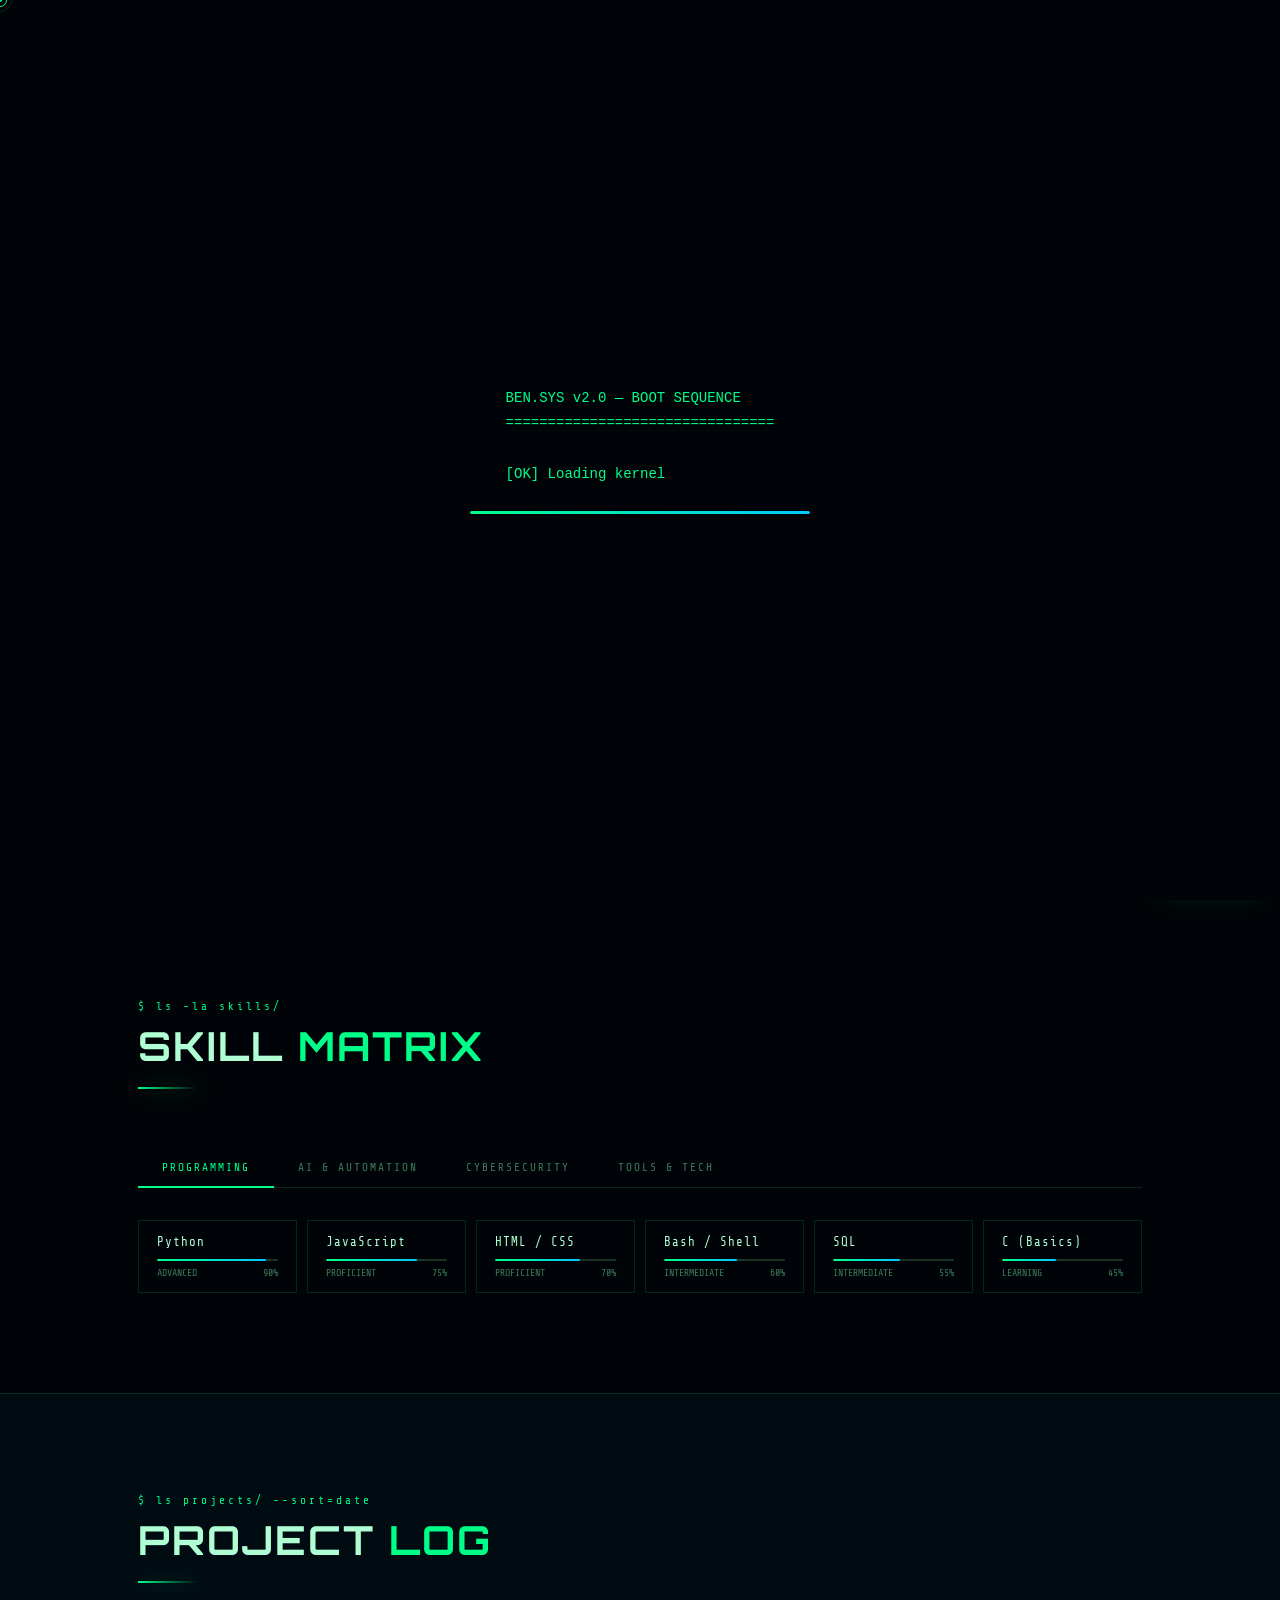
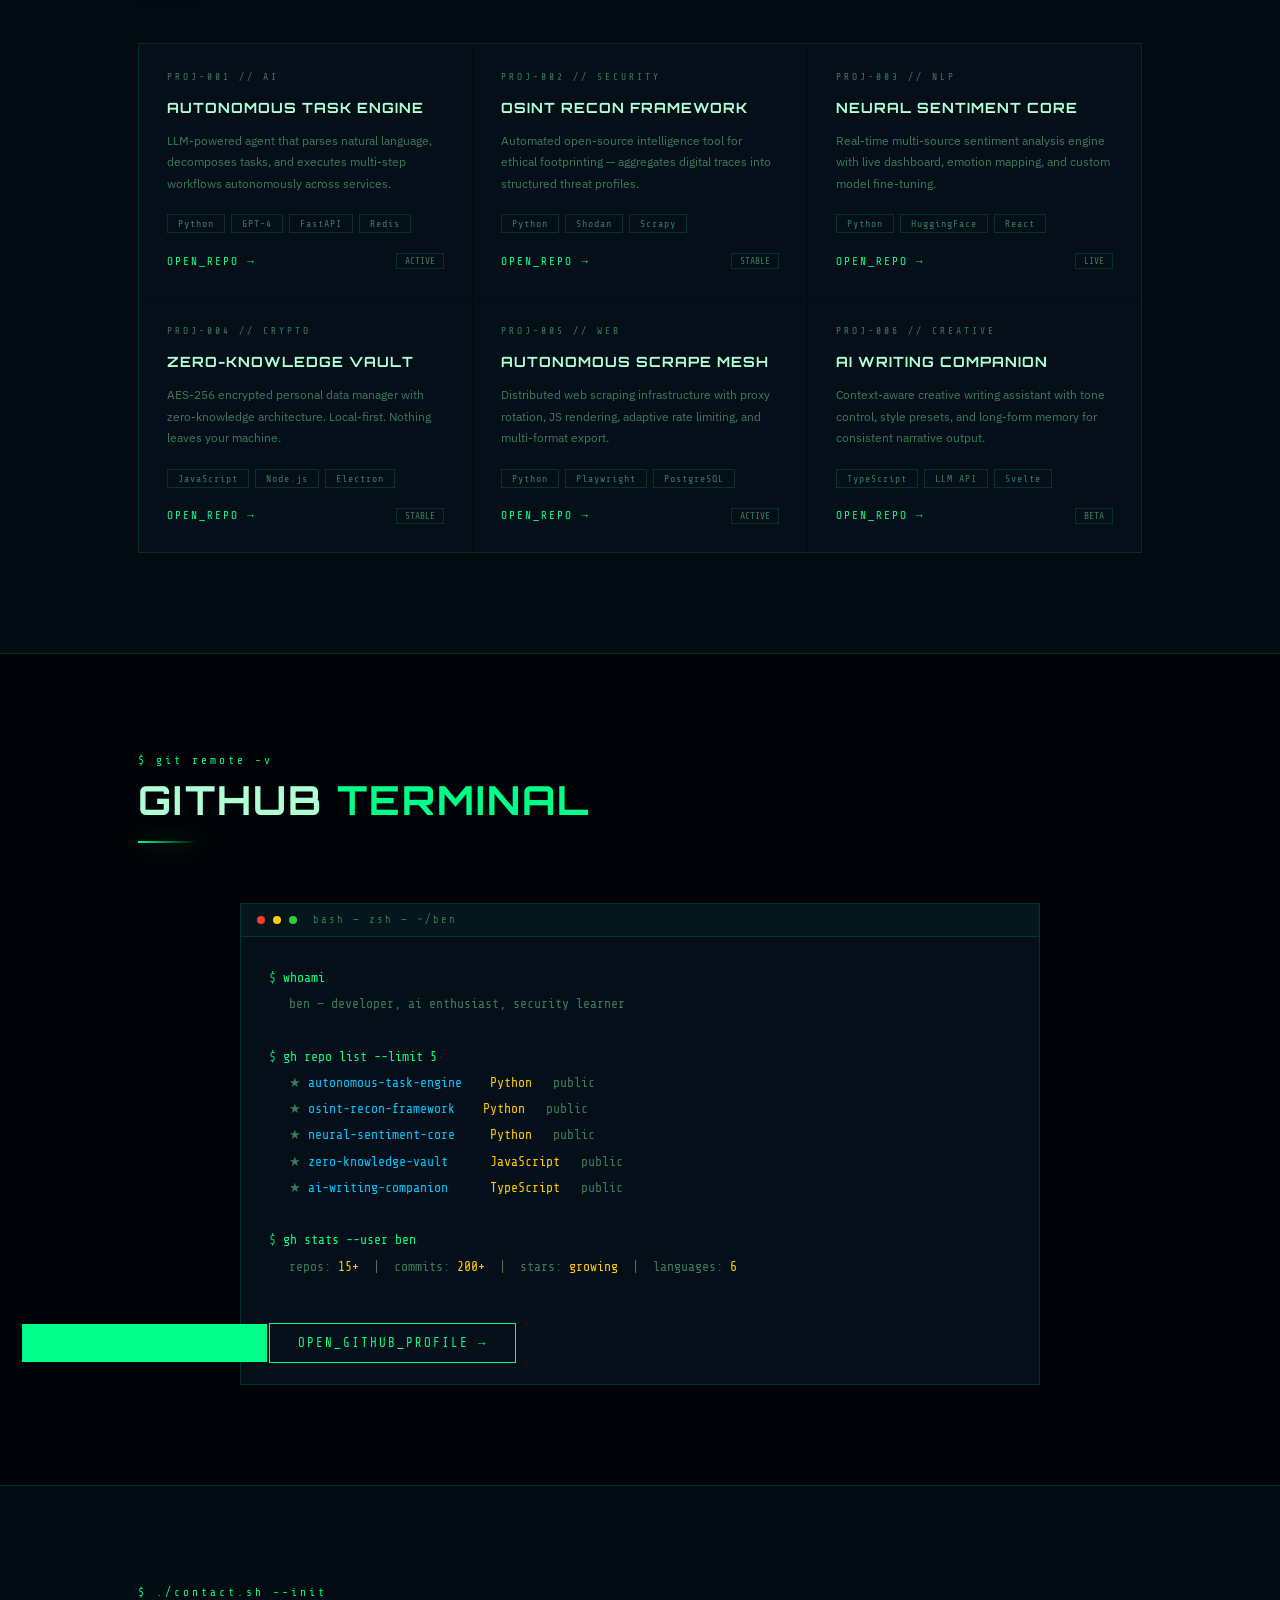
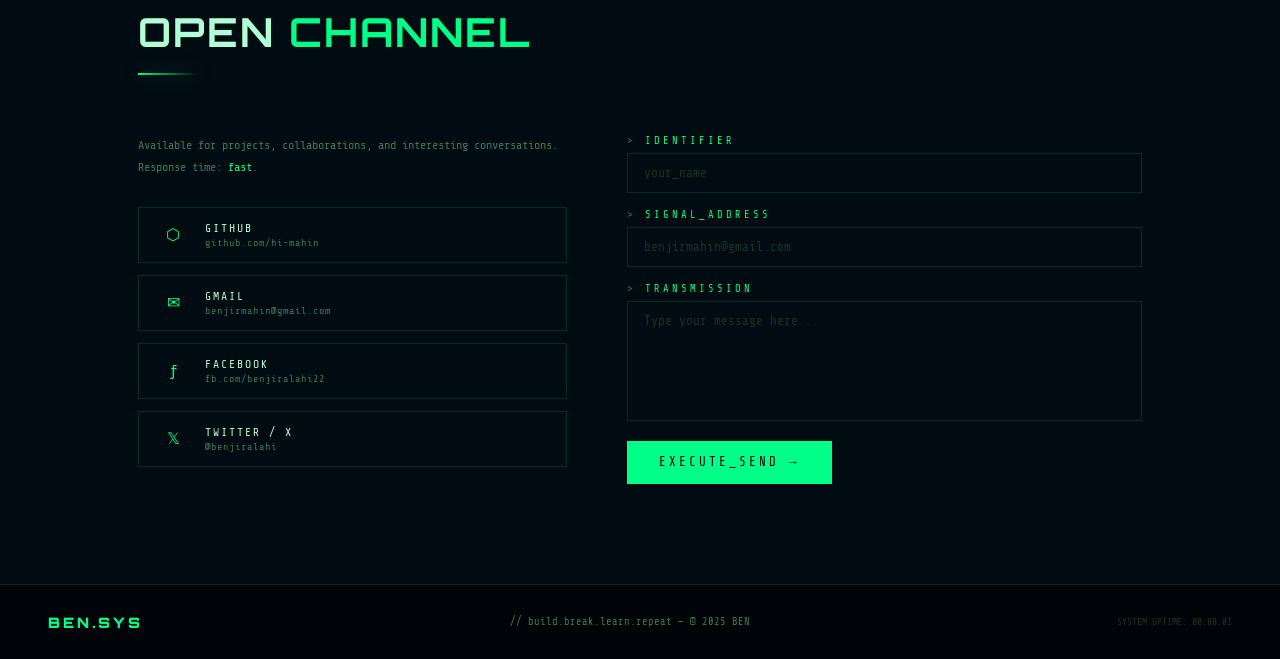
<file: index.html>
<!DOCTYPE html>
<html lang="en">
<head>
  <meta charset="UTF-8">
  <meta name="viewport" content="width=device-width, initial-scale=1.0">
  <meta name="description" content="BEN — AI Developer, Cybersecurity Enthusiast, Creative Technologist. Building intelligent systems from the ground up.">
  <meta name="keywords" content="BEN, developer, AI, cybersecurity, Python, portfolio, ethical hacking, automation">
  <title>BEN.SYS — Developer Interface v2.0</title>
  <link rel="preconnect" href="https://fonts.googleapis.com">
  <link href="https://fonts.googleapis.com/css2?family=Share+Tech+Mono&family=Orbitron:wght@400;700;900&family=IBM+Plex+Sans:wght@300;400;500&display=swap" rel="stylesheet">
  <link rel="stylesheet" href="style.css">
</head>
<body>

<!-- CURSOR -->
<div id="cur"></div>
<div id="cur-dot"></div>

<!-- MATRIX CANVAS -->
<canvas id="matrix"></canvas>

<!-- BOOT SCREEN -->
<div id="boot">
  <pre id="boot-text"></pre>
  <div class="boot-bar"><div class="boot-bar-fill"></div></div>
</div>

<!-- AUDIO ELEMENT (BACKGROUND MUSIC) -->
<audio id="bg-music" src="theme.mp3" crossorigin="anonymous" autoplay loop></audio>

<!-- MUSIC CONTROL -->
<div id="music-icon" style="position:fixed;top:20px;right:20px;font-size:1.5rem;cursor:pointer;z-index:2700;user-select:none;filter:drop-shadow(0 0 8px rgba(0,255,136,0.5));">🔊</div>

<!-- FLOATING EQUALIZER -->
<div id="equalizer" class="equalizer">
  <div class="bar"></div>
  <div class="bar"></div>
  <div class="bar"></div>
  <div class="bar"></div>
  <div class="bar"></div>
</div>

<!-- PROFILE EQUALIZER -->
<div id="profileEqualizer" class="profile-equalizer">
  <div class="bar"></div>
  <div class="bar"></div>
  <div class="bar"></div>
  <div class="bar"></div>
</div>

<!-- MUSIC ALERT POPUP -->
<div id="audioHelp" class="audio-help">
  <button id="audioHelpClose" class="help-close" aria-label="Close music notification">×</button>
  <p>Music is on</p>
  <button id="audioHelpToggle" class="help-toggle">Mute</button>
</div>

<!-- NAV -->
<nav id="nav">
  <div class="nav-id">BEN<span>.</span>SYS</div>
  <ul class="nav-links">
    <li><a href="#hero" data-i="00">HOME</a></li>
    <li><a href="about.html" data-i="01">ABOUT</a></li>
    <li><a href="#skills" data-i="02">SKILLS</a></li>
    <li><a href="#projects" data-i="03">PROJECTS</a></li>
    <li><a href="#contact" data-i="04">CONTACT</a></li>
  </ul>
  <div class="nav-status">
    <div class="status-dot"></div>
    <span>ONLINE</span>
  </div>
  <div class="nav-mobile" onclick="openMobileMenu()">
    <span></span><span></span><span></span>
  </div>
</nav>

<!-- Mobile Overlay -->
<div id="mobileOverlay" style="display:none;position:fixed;inset:0;background:rgba(0,4,8,0.97);z-index:2000;flex-direction:column;align-items:center;justify-content:center;gap:28px;">
  <div onclick="closeMobileMenu()" style="position:absolute;top:20px;right:24px;font-size:1.2rem;color:var(--g);cursor:none;">✕</div>
  <a href="#hero" onclick="closeMobileMenu()" style="font-family:'Orbitron',monospace;font-size:1.5rem;color:var(--text);text-decoration:none;">HOME</a>
  <a href="about.html" onclick="closeMobileMenu()" style="font-family:'Orbitron',monospace;font-size:1.5rem;color:var(--text);text-decoration:none;">ABOUT</a>
  <a href="#skills" onclick="closeMobileMenu()" style="font-family:'Orbitron',monospace;font-size:1.5rem;color:var(--text);text-decoration:none;">SKILLS</a>
  <a href="#projects" onclick="closeMobileMenu()" style="font-family:'Orbitron',monospace;font-size:1.5rem;color:var(--text);text-decoration:none;">PROJECTS</a>
  <a href="#contact" onclick="closeMobileMenu()" style="font-family:'Orbitron',monospace;font-size:1.5rem;color:var(--text);text-decoration:none;">CONTACT</a>
</div>

<!-- HERO -->
<section id="hero">
  <div class="hero-grid-bg"></div>
  <div class="hero-inner">
    <div class="hero-left">
      <div class="hero-prompt">IDENTITY LOADED</div>
      <h1 class="hero-name">BEN</h1>
      <div class="hero-role">Developer · Hacker · Creator</div>
      <p class="hero-tagline">Building AI • Exploring Security • Creating Digital Systems</p>
      <div class="hero-typed"><span id="typed-el"></span><span class="cursor-blink"></span></div>
      <div class="hero-btns">
        <a href="#projects" class="btn-terminal"><span>VIEW_PROJECTS</span></a>
        <a href="#contact" class="btn-ghost">CONTACT_ME</a>
        <a href="#" class="btn-ghost" download style="border-color:rgba(255,204,0,0.3);color:var(--y);">RESUME↓</a>
      </div>
    </div>
    <div class="hero-right">
      <div class="profile-frame">
        <div class="profile-ring"></div>
        <div class="profile-inner">
          <div class="profile-monogram">M</div>
          <div class="profile-scan"></div>
        </div>
        <div class="profile-coords pc-top">LAT:23.8103 LON:90.4125</div>
        <div class="profile-coords pc-right">IDENTITY VERIFIED</div>
        <div class="hero-corner hc-tl" style="position:absolute;top:8px;left:8px;"></div>
        <div class="hero-corner hc-tr" style="position:absolute;top:8px;right:8px;"></div>
        <div class="hero-corner hc-bl" style="position:absolute;bottom:8px;left:8px;"></div>
        <div class="hero-corner hc-br" style="position:absolute;bottom:8px;right:8px;"></div>
      </div>
    </div>
  </div>
  <div class="hero-scroll">
    <span>SCROLL</span>
    <div class="scroll-arrows">
      <i></i><i></i><i></i>
    </div>
  </div>
</section>

<!-- SKILLS -->
<section id="skills">
  <div class="s-container">
    <div class="s-header sr">
      <div class="s-cmd">ls -la skills/</div>
      <h2 class="s-title">SKILL <em>MATRIX</em></h2>
      <div class="s-line"></div>
    </div>
    <div class="skills-tabs sr">
      <button class="s-tab active" onclick="switchTab(this,'tab-prog')">PROGRAMMING</button>
      <button class="s-tab" onclick="switchTab(this,'tab-ai')">AI & AUTOMATION</button>
      <button class="s-tab" onclick="switchTab(this,'tab-sec')">CYBERSECURITY</button>
      <button class="s-tab" onclick="switchTab(this,'tab-tools')">TOOLS & TECH</button>
    </div>
    <div id="tab-prog" class="skills-panel active">
      <div class="skill-item" data-level="90"><div class="sk-name">Python</div><div class="sk-bar"><div class="sk-fill" data-w="90"></div></div><div class="sk-level"><span>ADVANCED</span><span>90%</span></div></div>
      <div class="skill-item" data-level="75"><div class="sk-name">JavaScript</div><div class="sk-bar"><div class="sk-fill" data-w="75"></div></div><div class="sk-level"><span>PROFICIENT</span><span>75%</span></div></div>
      <div class="skill-item" data-level="70"><div class="sk-name">HTML / CSS</div><div class="sk-bar"><div class="sk-fill" data-w="70"></div></div><div class="sk-level"><span>PROFICIENT</span><span>70%</span></div></div>
      <div class="skill-item" data-level="60"><div class="sk-name">Bash / Shell</div><div class="sk-bar"><div class="sk-fill" data-w="60"></div></div><div class="sk-level"><span>INTERMEDIATE</span><span>60%</span></div></div>
      <div class="skill-item" data-level="55"><div class="sk-name">SQL</div><div class="sk-bar"><div class="sk-fill" data-w="55"></div></div><div class="sk-level"><span>INTERMEDIATE</span><span>55%</span></div></div>
      <div class="skill-item" data-level="45"><div class="sk-name">C (Basics)</div><div class="sk-bar"><div class="sk-fill" data-w="45"></div></div><div class="sk-level"><span>LEARNING</span><span>45%</span></div></div>
    </div>
    <div id="tab-ai" class="skills-panel">
      <div class="skill-item"><div class="sk-name">Machine Learning</div><div class="sk-bar"><div class="sk-fill" data-w="78"></div></div><div class="sk-level"><span>ADVANCED</span><span>78%</span></div></div>
      <div class="skill-item"><div class="sk-name">LLM Integration</div><div class="sk-bar"><div class="sk-fill" data-w="80"></div></div><div class="sk-level"><span>ADVANCED</span><span>80%</span></div></div>
      <div class="skill-item"><div class="sk-name">NLP / Text AI</div><div class="sk-bar"><div class="sk-fill" data-w="72"></div></div><div class="sk-level"><span>PROFICIENT</span><span>72%</span></div></div>
      <div class="skill-item"><div class="sk-name">Prompt Engineering</div><div class="sk-bar"><div class="sk-fill" data-w="88"></div></div><div class="sk-level"><span>EXPERT</span><span>88%</span></div></div>
      <div class="skill-item"><div class="sk-name">Automation Scripts</div><div class="sk-bar"><div class="sk-fill" data-w="85"></div></div><div class="sk-level"><span>ADVANCED</span><span>85%</span></div></div>
      <div class="skill-item"><div class="sk-name">Web Scraping</div><div class="sk-bar"><div class="sk-fill" data-w="82"></div></div><div class="sk-level"><span>ADVANCED</span><span>82%</span></div></div>
    </div>
    <div id="tab-sec" class="skills-panel">
      <div class="skill-item"><div class="sk-name">Ethical Hacking</div><div class="sk-bar"><div class="sk-fill" data-w="65"></div></div><div class="sk-level"><span>INTERMEDIATE</span><span>65%</span></div></div>
      <div class="skill-item"><div class="sk-name">OSINT</div><div class="sk-bar"><div class="sk-fill" data-w="70"></div></div><div class="sk-level"><span>PROFICIENT</span><span>70%</span></div></div>
      <div class="skill-item"><div class="sk-name">Kali Linux</div><div class="sk-bar"><div class="sk-fill" data-w="68"></div></div><div class="sk-level"><span>PROFICIENT</span><span>68%</span></div></div>
      <div class="skill-item"><div class="sk-name">Network Security</div><div class="sk-bar"><div class="sk-fill" data-w="60"></div></div><div class="sk-level"><span>INTERMEDIATE</span><span>60%</span></div></div>
      <div class="skill-item"><div class="sk-name">Burp Suite</div><div class="sk-bar"><div class="sk-fill" data-w="55"></div></div><div class="sk-level"><span>INTERMEDIATE</span><span>55%</span></div></div>
      <div class="skill-item"><div class="sk-name">CTF Challenges</div><div class="sk-bar"><div class="sk-fill" data-w="62"></div></div><div class="sk-level"><span>INTERMEDIATE</span><span>62%</span></div></div>
    </div>
    <div id="tab-tools" class="skills-panel">
      <div class="skill-item"><div class="sk-name">Git / GitHub</div><div class="sk-bar"><div class="sk-fill" data-w="88"></div></div><div class="sk-level"><span>ADVANCED</span><span>88%</span></div></div>
      <div class="skill-item"><div class="sk-name">Linux / CLI</div><div class="sk-bar"><div class="sk-fill" data-w="80"></div></div><div class="sk-level"><span>ADVANCED</span><span>80%</span></div></div>
      <div class="skill-item"><div class="sk-name">Docker</div><div class="sk-bar"><div class="sk-fill" data-w="58"></div></div><div class="sk-level"><span>INTERMEDIATE</span><span>58%</span></div></div>
      <div class="skill-item"><div class="sk-name">VS Code</div><div class="sk-bar"><div class="sk-fill" data-w="95"></div></div><div class="sk-level"><span>EXPERT</span><span>95%</span></div></div>
      <div class="skill-item"><div class="sk-name">REST APIs</div><div class="sk-bar"><div class="sk-fill" data-w="78"></div></div><div class="sk-level"><span>ADVANCED</span><span>78%</span></div></div>
      <div class="skill-item"><div class="sk-name">Figma</div><div class="sk-bar"><div class="sk-fill" data-w="50"></div></div><div class="sk-level"><span>INTERMEDIATE</span><span>50%</span></div></div>
    </div>
  </div>
</section>

<!-- PROJECTS -->
<section id="projects">
  <div class="s-container">
    <div class="s-header sr">
      <div class="s-cmd">ls projects/ --sort=date</div>
      <h2 class="s-title">PROJECT <em>LOG</em></h2>
      <div class="s-line"></div>
    </div>
    <div class="projects-grid">
      <div class="proj-card sr sr-1">
        <div class="proj-id">PROJ-001 // AI</div>
        <div class="proj-title">AUTONOMOUS TASK ENGINE</div>
        <p class="proj-desc">LLM-powered agent that parses natural language, decomposes tasks, and executes multi-step workflows autonomously across services.</p>
        <div class="proj-stack"><span class="proj-tag">Python</span><span class="proj-tag">GPT-4</span><span class="proj-tag">FastAPI</span><span class="proj-tag">Redis</span></div>
        <div class="proj-footer"><a href="https://github.com/hi-mahin" class="proj-link" target="_blank" rel="noopener">OPEN_REPO →</a><span class="proj-status">ACTIVE</span></div>
      </div>
      <div class="proj-card sr sr-2">
        <div class="proj-id">PROJ-002 // SECURITY</div>
        <div class="proj-title">OSINT RECON FRAMEWORK</div>
        <p class="proj-desc">Automated open-source intelligence tool for ethical footprinting — aggregates digital traces into structured threat profiles.</p>
        <div class="proj-stack"><span class="proj-tag">Python</span><span class="proj-tag">Shodan</span><span class="proj-tag">Scrapy</span></div>
        <div class="proj-footer"><a href="https://github.com/hi-mahin" class="proj-link" target="_blank" rel="noopener">OPEN_REPO →</a><span class="proj-status">STABLE</span></div>
      </div>
      <div class="proj-card sr sr-3">
        <div class="proj-id">PROJ-003 // NLP</div>
        <div class="proj-title">NEURAL SENTIMENT CORE</div>
        <p class="proj-desc">Real-time multi-source sentiment analysis engine with live dashboard, emotion mapping, and custom model fine-tuning.</p>
        <div class="proj-stack"><span class="proj-tag">Python</span><span class="proj-tag">HuggingFace</span><span class="proj-tag">React</span></div>
        <div class="proj-footer"><a href="https://github.com/hi-mahin" class="proj-link" target="_blank" rel="noopener">OPEN_REPO →</a><span class="proj-status">LIVE</span></div>
      </div>
      <div class="proj-card sr sr-1">
        <div class="proj-id">PROJ-004 // CRYPTO</div>
        <div class="proj-title">ZERO-KNOWLEDGE VAULT</div>
        <p class="proj-desc">AES-256 encrypted personal data manager with zero-knowledge architecture. Local-first. Nothing leaves your machine.</p>
        <div class="proj-stack"><span class="proj-tag">JavaScript</span><span class="proj-tag">Node.js</span><span class="proj-tag">Electron</span></div>
        <div class="proj-footer"><a href="https://github.com/hi-mahin" class="proj-link" target="_blank" rel="noopener">OPEN_REPO →</a><span class="proj-status">STABLE</span></div>
      </div>
      <div class="proj-card sr sr-2">
        <div class="proj-id">PROJ-005 // WEB</div>
        <div class="proj-title">AUTONOMOUS SCRAPE MESH</div>
        <p class="proj-desc">Distributed web scraping infrastructure with proxy rotation, JS rendering, adaptive rate limiting, and multi-format export.</p>
        <div class="proj-stack"><span class="proj-tag">Python</span><span class="proj-tag">Playwright</span><span class="proj-tag">PostgreSQL</span></div>
        <div class="proj-footer"><a href="https://github.com/hi-mahin" class="proj-link" target="_blank" rel="noopener">OPEN_REPO →</a><span class="proj-status">ACTIVE</span></div>
      </div>
      <div class="proj-card sr sr-3">
        <div class="proj-id">PROJ-006 // CREATIVE</div>
        <div class="proj-title">AI WRITING COMPANION</div>
        <p class="proj-desc">Context-aware creative writing assistant with tone control, style presets, and long-form memory for consistent narrative output.</p>
        <div class="proj-stack"><span class="proj-tag">TypeScript</span><span class="proj-tag">LLM API</span><span class="proj-tag">Svelte</span></div>
        <div class="proj-footer"><a href="https://github.com/hi-mahin" class="proj-link" target="_blank" rel="noopener">OPEN_REPO →</a><span class="proj-status">BETA</span></div>
      </div>
    </div>
  </div>
</section>

<!-- GITHUB -->
<section id="github">
  <div class="s-container">
    <div class="s-header sr">
      <div class="s-cmd">git remote -v</div>
      <h2 class="s-title">GITHUB <em>TERMINAL</em></h2>
      <div class="s-line"></div>
    </div>
    <div class="gh-terminal t-panel sr">
      <div class="t-panel-bar">
        <div class="t-dot td1"></div><div class="t-dot td2"></div><div class="t-dot td3"></div>
        <span class="t-title-bar">bash — zsh — ~/ben</span>
      </div>
      <div class="gh-body">
        <div class="gh-cmd">whoami</div>
        <div class="gh-output">ben — developer, ai enthusiast, security learner</div>
        <br>
        <div class="gh-cmd">gh repo list --limit 5</div>
        <div class="gh-output">
          ★ <a href="https://github.com/hi-mahin" target="_blank" rel="noopener">autonomous-task-engine</a> &nbsp;&nbsp; <span class="gh-highlight">Python</span> &nbsp; public<br>
          ★ <a href="https://github.com/hi-mahin" target="_blank" rel="noopener">osint-recon-framework</a> &nbsp;&nbsp; <span class="gh-highlight">Python</span> &nbsp; public<br>
          ★ <a href="https://github.com/hi-mahin" target="_blank" rel="noopener">neural-sentiment-core</a> &nbsp;&nbsp;&nbsp; <span class="gh-highlight">Python</span> &nbsp; public<br>
          ★ <a href="https://github.com/hi-mahin" target="_blank" rel="noopener">zero-knowledge-vault</a> &nbsp;&nbsp;&nbsp;&nbsp; <span class="gh-highlight">JavaScript</span> &nbsp; public<br>
          ★ <a href="https://github.com/hi-mahin" target="_blank" rel="noopener">ai-writing-companion</a> &nbsp;&nbsp;&nbsp;&nbsp; <span class="gh-highlight">TypeScript</span> &nbsp; public<br>
        </div>
        <br>
        <div class="gh-cmd">gh stats --user ben</div>
        <div class="gh-output">
          repos: <span class="gh-highlight">15+</span> &nbsp;|&nbsp; commits: <span class="gh-highlight">200+</span> &nbsp;|&nbsp; stars: <span class="gh-highlight">growing</span> &nbsp;|&nbsp; languages: <span class="gh-highlight">6</span>
        </div>
        <br>
        <div class="gh-cta">
          <a href="https://github.com/hi-mahin" target="_blank" rel="noopener" class="btn-terminal"><span>OPEN_GITHUB_PROFILE →</span></a>
        </div>
      </div>
    </div>
  </div>
</section>

<!-- CONTACT -->
<section id="contact">
  <div class="s-container">
    <div class="s-header sr">
      <div class="s-cmd">./contact.sh --init</div>
      <h2 class="s-title">OPEN <em>CHANNEL</em></h2>
      <div class="s-line"></div>
    </div>
    <div class="contact-grid">
      <div class="sr sr-1">
        <div style="font-size:0.75rem;color:var(--muted);line-height:1.8;margin-bottom:8px;">Available for projects, collaborations, and interesting conversations. Response time: <span style="color:var(--g);">fast</span>.</div>
        <div class="social-list">
          <a href="https://github.com/hi-mahin" class="social-item" target="_blank" rel="noopener">
            <div class="social-icon">⬡</div>
            <div><div class="social-label">GITHUB</div><div class="social-handle">github.com/hi-mahin</div></div>
          </a>
          <a href="mailto:benjirmahin@gmail.com" class="social-item">
            <div class="social-icon">✉</div>
            <div><div class="social-label">GMAIL</div><div class="social-handle">benjirmahin@gmail.com</div></div>
          </a>
          <a href="https://facebook.com" class="social-item" target="_blank" rel="noopener">
            <div class="social-icon">ƒ</div>
            <div><div class="social-label">FACEBOOK</div><div class="social-handle">fb.com/benjiralahi22</div></div>
          </a>
          <a href="https://twitter.com/benjiralahi" class="social-item" target="_blank" rel="noopener">
            <div class="social-icon">𝕏</div>
            <div><div class="social-label">TWITTER / X</div><div class="social-handle">@benjiralahi</div></div>
          </a>
        </div>
      </div>
      <form class="contact-form sr sr-2" action="https://formsubmit.co/benjirmahin@gmail.com" method="POST">
        <div class="form-field">
          <label>IDENTIFIER</label>
          <input type="text" name="name" placeholder="your_name" required>
        </div>
        <div class="form-field">
          <label>SIGNAL_ADDRESS</label>
          <input type="email" name="email" placeholder="benjirmahin@gmail.com" required>
        </div>
        <div class="form-field">
          <label>TRANSMISSION</label>
          <textarea name="message" placeholder="Type your message here..." required></textarea>
        </div>
        <button type="submit" class="btn-execute"><span>EXECUTE_SEND →</span></button>
      </form>
    </div>
  </div>
</section>

<!-- FOOTER -->
<footer>
  <div class="foot-logo">BEN.SYS</div>
  <div class="foot-copy">// build.break.learn.repeat — © 2025 BEN </div>
  <div class="foot-sys">SYSTEM UPTIME: <span id="uptime">00:00:00</span></div>
</footer>

<!-- AI CHAT -->
<button id="chat-btn" onclick="toggleChat()" title="AI Assistant">🤖</button>
<div id="chat-window">
  <div class="chat-head">
    <div class="chat-head-title">⚡ BEN AI ASSISTANT</div>
    <button class="chat-close" onclick="toggleChat()">[ CLOSE ]</button>
  </div>
  <div class="chat-msgs" id="chat-msgs">
    <div class="msg bot">Hello! Select a question to learn more about Ben.</div>
  </div>
</div>

<script src="main.js"></script>
</body>
</html>
</file>
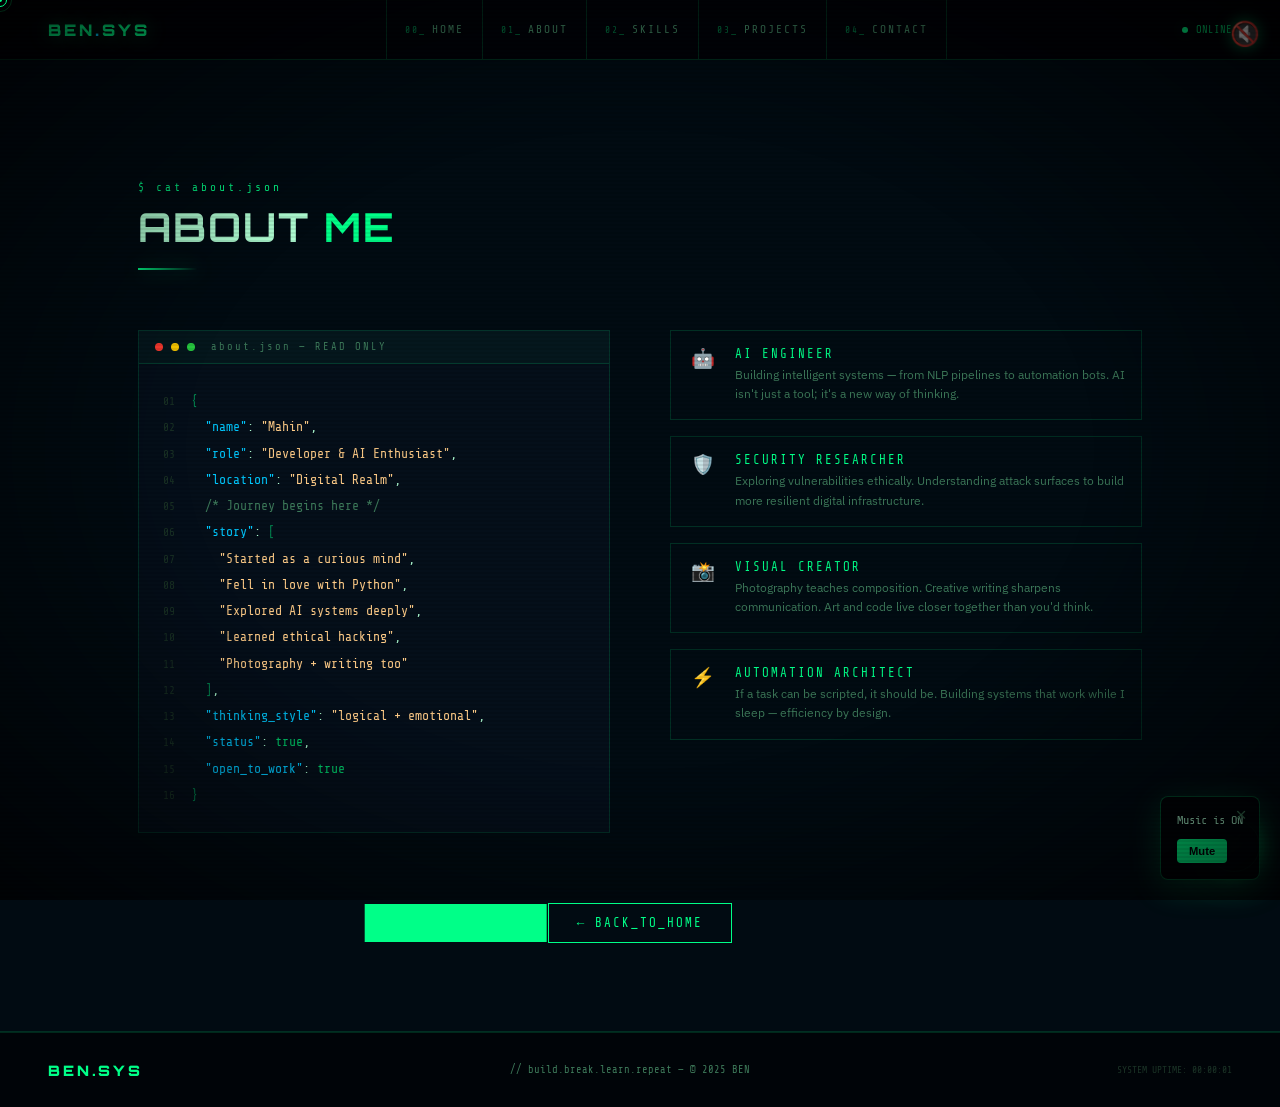
<file: about.html>
<!DOCTYPE html>
<html lang="en">
<head>
  <meta charset="UTF-8">
  <meta name="viewport" content="width=device-width, initial-scale=1.0">
  <title>About — BEN.SYS</title>
  <link rel="preconnect" href="https://fonts.googleapis.com">
  <link href="https://fonts.googleapis.com/css2?family=Share+Tech+Mono&family=Orbitron:wght@400;700;900&family=IBM+Plex+Sans:wght@300;400;500&display=swap" rel="stylesheet">
  <link rel="stylesheet" href="style.css">
</head>
<body>

<!-- CURSOR -->
<div id="cur"></div>
<div id="cur-dot"></div>

<!-- MATRIX CANVAS -->
<canvas id="matrix"></canvas>

<!-- AUDIO ELEMENT (BACKGROUND MUSIC) -->
<audio id="bg-music" src="theme.mp3" crossorigin="anonymous" autoplay loop></audio>

<!-- MUSIC CONTROL -->
<div id="music-icon" style="position:fixed;top:20px;right:20px;font-size:1.5rem;cursor:pointer;z-index:2700;user-select:none;filter:drop-shadow(0 0 8px rgba(0,255,136,0.5));">🔊</div>

<!-- FLOATING EQUALIZER -->
<div id="equalizer" class="equalizer">
  <div class="bar"></div>
  <div class="bar"></div>
  <div class="bar"></div>
  <div class="bar"></div>
  <div class="bar"></div>
  <div class="bar"></div>
  <div class="bar"></div>
  <div class="bar"></div>
</div>

<!-- PROFILE EQUALIZER -->
<div id="profileEqualizer" class="profile-equalizer">
  <div class="bar"></div>
  <div class="bar"></div>
  <div class="bar"></div>
  <div class="bar"></div>
</div>

<!-- MUSIC ALERT POPUP -->
<div id="audioHelp" class="audio-help">
  <button id="audioHelpClose" class="help-close" aria-label="Close music notification">×</button>
  <p>Music is ON</p>
  <button id="audioHelpToggle" class="help-toggle">Mute</button>
</div>

<!-- NAV -->
<nav id="nav">
  <div class="nav-id">BEN<span>.</span>SYS</div>
  <ul class="nav-links">
    <li><a href="index.html" data-i="00">HOME</a></li>
    <li><a href="about.html" data-i="01">ABOUT</a></li>
    <li><a href="index.html#skills" data-i="02">SKILLS</a></li>
    <li><a href="index.html#projects" data-i="03">PROJECTS</a></li>
    <li><a href="index.html#contact" data-i="04">CONTACT</a></li>
  </ul>
  <div class="nav-status">
    <div class="status-dot"></div>
    <span>ONLINE</span>
  </div>
  <div class="nav-mobile" onclick="openMobileMenu()">
    <span></span><span></span><span></span>
  </div>
</nav>

<!-- Mobile Overlay -->
<div id="mobileOverlay" style="display:none;position:fixed;inset:0;background:rgba(0,4,8,0.97);z-index:2000;flex-direction:column;align-items:center;justify-content:center;gap:28px;">
  <div onclick="closeMobileMenu()" style="position:absolute;top:20px;right:24px;font-size:1.2rem;color:var(--g);cursor:none;">✕</div>
  <a href="index.html" onclick="closeMobileMenu()" style="font-family:'Orbitron',monospace;font-size:1.5rem;color:var(--text);text-decoration:none;">HOME</a>
  <a href="about.html" onclick="closeMobileMenu()" style="font-family:'Orbitron',monospace;font-size:1.5rem;color:var(--text);text-decoration:none;">ABOUT</a>
  <a href="index.html#skills" onclick="closeMobileMenu()" style="font-family:'Orbitron',monospace;font-size:1.5rem;color:var(--text);text-decoration:none;">SKILLS</a>
  <a href="index.html#projects" onclick="closeMobileMenu()" style="font-family:'Orbitron',monospace;font-size:1.5rem;color:var(--text);text-decoration:none;">PROJECTS</a>
  <a href="index.html#contact" onclick="closeMobileMenu()" style="font-family:'Orbitron',monospace;font-size:1.5rem;color:var(--text);text-decoration:none;">CONTACT</a>
</div>

<!-- ABOUT -->
<section id="about" style="min-height:100vh;display:flex;align-items:center;padding-top:80px;">
  <div class="s-container">
    <div class="s-header sr">
      <div class="s-cmd">cat about.json</div>
      <h2 class="s-title">ABOUT <em>ME</em></h2>
      <div class="s-line"></div>
    </div>
    <div class="about-grid">
      <div class="t-panel sr sr-1">
        <div class="t-panel-bar">
          <div class="t-dot td1"></div><div class="t-dot td2"></div><div class="t-dot td3"></div>
          <span class="t-title-bar">about.json — READ ONLY</span>
        </div>
        <div class="t-body">
          <div class="about-terminal">
            <div><span class="t-line-num">01</span><span class="t-bracket">{</span></div>
            <div><span class="t-line-num">02</span>&nbsp;&nbsp;<span class="t-key">"name"</span>: <span class="t-str">"Mahin"</span>,</div>
            <div><span class="t-line-num">03</span>&nbsp;&nbsp;<span class="t-key">"role"</span>: <span class="t-str">"Developer & AI Enthusiast"</span>,</div>
            <div><span class="t-line-num">04</span>&nbsp;&nbsp;<span class="t-key">"location"</span>: <span class="t-str">"Digital Realm"</span>,</div>
            <div><span class="t-line-num">05</span>&nbsp;&nbsp;<span class="t-comment">/* Journey begins here */</span></div>
            <div><span class="t-line-num">06</span>&nbsp;&nbsp;<span class="t-key">"story"</span>: <span class="t-bracket">[</span></div>
            <div><span class="t-line-num">07</span>&nbsp;&nbsp;&nbsp;&nbsp;<span class="t-str">"Started as a curious mind"</span>,</div>
            <div><span class="t-line-num">08</span>&nbsp;&nbsp;&nbsp;&nbsp;<span class="t-str">"Fell in love with Python"</span>,</div>
            <div><span class="t-line-num">09</span>&nbsp;&nbsp;&nbsp;&nbsp;<span class="t-str">"Explored AI systems deeply"</span>,</div>
            <div><span class="t-line-num">10</span>&nbsp;&nbsp;&nbsp;&nbsp;<span class="t-str">"Learned ethical hacking"</span>,</div>
            <div><span class="t-line-num">11</span>&nbsp;&nbsp;&nbsp;&nbsp;<span class="t-str">"Photography + writing too"</span></div>
            <div><span class="t-line-num">12</span>&nbsp;&nbsp;<span class="t-bracket">]</span>,</div>
            <div><span class="t-line-num">13</span>&nbsp;&nbsp;<span class="t-key">"thinking_style"</span>: <span class="t-str">"logical + emotional"</span>,</div>
            <div><span class="t-line-num">14</span>&nbsp;&nbsp;<span class="t-key">"status"</span>: <span class="t-val">true</span>,</div>
            <div><span class="t-line-num">15</span>&nbsp;&nbsp;<span class="t-key">"open_to_work"</span>: <span class="t-val">true</span></div>
            <div><span class="t-line-num">16</span><span class="t-bracket">}</span></div>
          </div>
        </div>
      </div>
      <div class="about-traits">
        <div class="trait-item sr sr-1">
          <div class="trait-icon">🤖</div>
          <div>
            <div class="trait-title">AI ENGINEER</div>
            <div class="trait-desc">Building intelligent systems — from NLP pipelines to automation bots. AI isn't just a tool; it's a new way of thinking.</div>
          </div>
        </div>
        <div class="trait-item sr sr-2">
          <div class="trait-icon">🛡️</div>
          <div>
            <div class="trait-title">SECURITY RESEARCHER</div>
            <div class="trait-desc">Exploring vulnerabilities ethically. Understanding attack surfaces to build more resilient digital infrastructure.</div>
          </div>
        </div>
        <div class="trait-item sr sr-3">
          <div class="trait-icon">📸</div>
          <div>
            <div class="trait-title">VISUAL CREATOR</div>
            <div class="trait-desc">Photography teaches composition. Creative writing sharpens communication. Art and code live closer together than you'd think.</div>
          </div>
        </div>
        <div class="trait-item sr sr-4">
          <div class="trait-icon">⚡</div>
          <div>
            <div class="trait-title">AUTOMATION ARCHITECT</div>
            <div class="trait-desc">If a task can be scripted, it should be. Building systems that work while I sleep — efficiency by design.</div>
          </div>
        </div>
      </div>
    </div>
    <div style="margin-top:80px;text-align:center;">
      <a href="index.html" class="btn-terminal"><span>← BACK_TO_HOME</span></a>
    </div>
  </div>
</section>

<!-- FOOTER -->
<footer>
  <div class="foot-logo">BEN.SYS</div>
  <div class="foot-copy">// build.break.learn.repeat — © 2025 BEN</div>
  <div class="foot-sys">SYSTEM UPTIME: <span id="uptime">00:00:00</span></div>
</footer>

<!-- AI CHAT -->
<button id="chat-btn" onclick="toggleChat()" title="AI Assistant">⚡</button>
<div id="chat-window">
  <div class="chat-head">
    <div class="chat-head-title">⚡ BEN.AI ASSISTANT</div>
    <button class="chat-close" onclick="toggleChat()">[ CLOSE ]</button>
  </div>
  <div class="chat-msgs" id="chat-msgs">
    <div class="msg bot">Hello! Select a question to learn more about Ben.</div>
  </div>
</div>

<script src="main.js"></script>
</body>
</html>
</file>
<file: style.css>
:root {
  --void: #000408;
  --deep: #010b12;
  --panel: #050f1a;
  --border: rgba(0,255,136,0.15);
  --border2: rgba(0,200,255,0.12);
  --g: #00ff88;
  --g2: #00cc6a;
  --b: #00c8ff;
  --b2: #0084aa;
  --r: #ff3366;
  --y: #ffcc00;
  --text: #b0ffd4;
  --muted: #3d7a5a;
  --dim: #1a3326;
  --scan: rgba(0,255,136,0.03);
  --glow-g: 0 0 20px rgba(0,255,136,0.4), 0 0 60px rgba(0,255,136,0.15);
  --glow-b: 0 0 20px rgba(0,200,255,0.4), 0 0 60px rgba(0,200,255,0.15);
  --glow-r: 0 0 20px rgba(255,51,102,0.4);
  --cyan: #00c8ff;
  --purple: #7b2fff;
}

*, *::before, *::after { box-sizing: border-box; margin: 0; padding: 0; }
html { scroll-behavior: smooth; font-size: 16px; }

body {
  background: var(--void);
  color: var(--text);
  font-family: 'Share Tech Mono', monospace;
  overflow-x: hidden;
  cursor: none;
  position: relative;
}

/* SCANLINES */
body::before {
  content: '';
  position: fixed; inset: 0; z-index: 9990;
  background: repeating-linear-gradient(
    0deg,
    transparent,
    transparent 2px,
    rgba(0,0,0,0.08) 2px,
    rgba(0,0,0,0.08) 4px
  );
  pointer-events: none;
}

/* CRT VIGNETTE */
body::after {
  content: '';
  position: fixed; inset: 0; z-index: 9989;
  background: radial-gradient(ellipse at center, transparent 50%, rgba(0,0,0,0.7) 100%);
  pointer-events: none;
}

/* CURSOR */
#cur { position: fixed; width: 14px; height: 14px; border: 1.5px solid var(--g); border-radius: 50%; pointer-events: none; z-index: 9999; transform: translate(-50%,-50%); transition: border-color 0.2s; }
#cur-dot { position: fixed; width: 4px; height: 4px; background: var(--g); border-radius: 50%; pointer-events: none; z-index: 9999; transform: translate(-50%,-50%); }
#cur::after { content: ''; position: absolute; inset: -6px; border: 1px solid rgba(0,255,136,0.15); border-radius: 50%; }

/* BOOT SCREEN */
#boot {
  position: fixed; inset: 0; background: var(--void);
  z-index: 9995; display: flex; align-items: center; justify-content: center;
  flex-direction: column; gap: 0;
  font-family: 'Share Tech Mono', monospace;
  transition: opacity 0.8s, visibility 0.8s;
}
#boot.hide { opacity: 0; visibility: hidden; }
#boot-text { color: var(--g); font-size: clamp(11px,1.4vw,14px); line-height: 1.8; white-space: pre; max-width: 680px; padding: 0 24px; }
.boot-bar { width: 340px; height: 3px; background: var(--dim); margin-top: 24px; border-radius: 2px; overflow: hidden; }
.boot-bar-fill { height: 100%; background: linear-gradient(90deg, var(--g), var(--b)); width: 0; animation: bootLoad 2.5s ease forwards 0.5s; border-radius: 2px; box-shadow: var(--glow-g); }
@keyframes bootLoad { to { width: 100%; } }

/* MATRIX RAIN CANVAS */
#matrix { position: fixed; inset: 0; z-index: 0; opacity: 0.06; pointer-events: none; }

/* NAV */
nav {
  position: fixed; top: 0; left: 0; right: 0; z-index: 1000;
  display: flex; align-items: center; justify-content: space-between;
  padding: 0 48px; height: 60px;
  background: rgba(0,4,8,0.92);
  border-bottom: 1px solid var(--border);
  -webkit-backdrop-filter: blur(20px);
  backdrop-filter: blur(20px);
  overflow: hidden;
}
.nav-id {
  font-family: 'Orbitron', monospace; font-weight: 900; font-size: 1rem;
  color: var(--g); letter-spacing: 3px;
  text-shadow: var(--glow-g);
}
.nav-id span { color: var(--b); }
.nav-links { display: flex; gap: 0; list-style: none; }
.nav-links li a {
  display: flex; align-items: center;
  padding: 0 18px; height: 60px;
  font-size: 0.7rem; color: var(--muted);
  text-decoration: none; letter-spacing: 2px;
  transition: all 0.2s; position: relative;
  border-right: 1px solid var(--border);
}
.nav-links li:first-child a { border-left: 1px solid var(--border); }
.nav-links li a:hover { color: var(--g); background: rgba(0,255,136,0.04); }
.nav-links li a::before { content: attr(data-i) '_'; color: rgba(0,255,136,0.4); margin-right: 6px; font-size: 0.6rem; }
.nav-links li a::after { content: ''; position: absolute; bottom: 0; left: 0; right: 0; height: 2px; background: var(--g); transform: scaleX(0); transition: transform 0.2s; box-shadow: var(--glow-g); }
.nav-links li a:hover::after { transform: scaleX(1); }
.nav-status { font-size: 0.65rem; color: var(--g2); display: flex; align-items: center; gap: 8px; }
.status-dot { width: 6px; height: 6px; background: var(--g); border-radius: 50%; animation: pulse 2s ease-in-out infinite; box-shadow: var(--glow-g); }
@keyframes pulse { 0%,100% { opacity: 1; } 50% { opacity: 0.3; } }
.nav-mobile { display: none; }

/* HERO */
#hero {
  min-height: 100vh; position: relative; z-index: 1;
  display: flex; align-items: center; justify-content: center;
  padding: 60px 48px 0;
  overflow: hidden;
}
.hero-grid-bg {
  position: absolute; inset: 0;
  background-image:
    linear-gradient(rgba(0,255,136,0.04) 1px, transparent 1px),
    linear-gradient(90deg, rgba(0,255,136,0.04) 1px, transparent 1px);
  background-size: 40px 40px;
  -webkit-mask-image: radial-gradient(ellipse at center, black 30%, transparent 80%);
  mask-image: radial-gradient(ellipse at center, black 30%, transparent 80%);
}
.hero-inner { max-width: 1100px; width: 100%; display: grid; grid-template-columns: 1fr 1fr; gap: 60px; align-items: center; position: relative; z-index: 2; }

.hero-prompt { font-size: 0.7rem; color: var(--muted); letter-spacing: 3px; margin-bottom: 16px; display: flex; align-items: center; gap: 8px; }
.hero-prompt::before { content: '//'; color: var(--g); }
.hero-name {
  font-family: 'Orbitron', monospace; font-weight: 900;
  font-size: clamp(52px, 9vw, 110px);
  line-height: 0.9; letter-spacing: -2px;
  color: var(--g);
  text-shadow: 0 0 30px rgba(0,255,136,0.5), 0 0 80px rgba(0,255,136,0.2), 0 0 120px rgba(0,255,136,0.1);
  position: relative; display: inline-block;
  animation: heroGlitch 6s ease-in-out infinite;
}
@keyframes heroGlitch {
  0%,85%,100% { text-shadow: 0 0 30px rgba(0,255,136,0.5),0 0 80px rgba(0,255,136,0.2); }
  86% { text-shadow: 3px 0 0 var(--r), -3px 0 0 var(--b), 0 0 30px rgba(0,255,136,0.5); transform: skewX(-2deg); }
  87% { text-shadow: -3px 0 0 var(--r), 3px 0 0 var(--b), 0 0 30px rgba(0,255,136,0.5); transform: skewX(2deg); }
  88% { text-shadow: 0 0 30px rgba(0,255,136,0.5); transform: none; }
}
.hero-role { font-size: clamp(11px, 1.4vw, 14px); color: var(--b); letter-spacing: 4px; margin: 20px 0 8px; text-transform: uppercase; }
.hero-tagline { font-size: clamp(12px, 1.5vw, 15px); color: var(--muted); line-height: 1.6; margin-bottom: 28px; }
.hero-typed { font-size: 0.82rem; color: var(--g2); margin-bottom: 40px; min-height: 22px; }
.hero-typed::before { content: '> '; color: var(--g); }

.cursor-blink { display: inline-block; width: 8px; height: 14px; background: var(--g); margin-left: 2px; animation: blink 1s step-end infinite; vertical-align: middle; }
@keyframes blink { 50% { opacity: 0; } }
.hero-btns { display: flex; gap: 16px; flex-wrap: wrap; }
.btn-terminal {
  font-family: 'Share Tech Mono', monospace; font-size: 0.78rem;
  padding: 12px 28px; border: 1px solid var(--g);
  background: transparent; color: var(--g);
  text-decoration: none; letter-spacing: 2px;
  transition: all 0.25s; position: relative; overflow: hidden;
  cursor: none;
}
.btn-terminal::before {
  content: ''; position: absolute; inset: 0;
  background: var(--g); transform: translateX(-101%);
  transition: transform 0.25s;
}
.btn-terminal:hover { color: var(--void); }
.btn-terminal:hover::before { transform: translateX(0); }
.btn-terminal span { position: relative; z-index: 1; }
.btn-ghost {
  font-family: 'Share Tech Mono', monospace; font-size: 0.78rem;
  padding: 12px 28px; border: 1px solid var(--border2);
  background: transparent; color: var(--b);
  text-decoration: none; letter-spacing: 2px;
  transition: all 0.25s; cursor: none;
}
.btn-ghost:hover { border-color: var(--b); box-shadow: var(--glow-b); background: rgba(0,200,255,0.06); }
.hero-right { position: relative; display: flex; align-items: center; justify-content: center; }
/* Profile frame */
.profile-frame {
  position: relative; width: 300px; height: 300px;
  display: flex; align-items: center; justify-content: center;
}
.profile-ring {
  position: absolute; inset: 0; border-radius: 50%;
  border: 1px solid rgba(0,255,136,0.3);
  animation: spinSlow 20s linear infinite;
}
.profile-ring::before {
  content: ''; position: absolute; inset: -12px; border-radius: 50%;
  border: 1px solid rgba(0,200,255,0.15);
  border-top-color: var(--b);
  animation: spinSlow 12s linear infinite reverse;
}
.profile-ring::after {
  content: ''; position: absolute; inset: -24px; border-radius: 50%;
  border: 1px dashed rgba(0,255,136,0.08);
  animation: spinSlow 35s linear infinite;
}
@keyframes spinSlow { to { transform: rotate(360deg); } }
.profile-inner {
  width: 220px; height: 220px; border-radius: 50%;
  background: linear-gradient(135deg, var(--panel), var(--deep));
  border: 2px solid rgba(0,255,136,0.4);
  display: flex; align-items: center; justify-content: center;
  position: relative; overflow: hidden;
  box-shadow: 0 0 60px rgba(0,255,136,0.2), inset 0 0 30px rgba(0,255,136,0.05);
}
.profile-monogram {
  font-family: 'Orbitron', monospace; font-weight: 900; font-size: 64px;
  color: var(--g); text-shadow: var(--glow-g);
  position: relative; z-index: 1;
}
.profile-scan { position: absolute; width: 100%; height: 3px; background: linear-gradient(90deg, transparent, var(--g), transparent); animation: scanLine 3s ease-in-out infinite; opacity: 0.6; }
@keyframes scanLine { 0% { top: -3px; } 100% { top: 100%; } }
.profile-coords {
  position: absolute; font-size: 0.55rem; color: var(--muted); letter-spacing: 1px;
  font-family: 'Share Tech Mono', monospace;
}
.pc-top { top: -28px; left: 50%; transform: translateX(-50%); white-space: nowrap; }
.pc-right { right: -72px; top: 50%; transform: translateY(-50%) rotate(90deg); white-space: nowrap; }
/* Hero corner decorations */
.hero-corner { position: absolute; width: 30px; height: 30px; }
.hc-tl { top: 0; left: 0; border-top: 1px solid var(--g); border-left: 1px solid var(--g); }
.hc-tr { top: 0; right: 0; border-top: 1px solid var(--g); border-right: 1px solid var(--g); }
.hc-bl { bottom: 0; left: 0; border-bottom: 1px solid var(--g); border-left: 1px solid var(--g); }
.hc-br { bottom: 0; right: 0; border-bottom: 1px solid var(--g); border-right: 1px solid var(--g); }
/* Hero scroll indicator */
.hero-scroll { position: absolute; bottom: 40px; left: 50%; transform: translateX(-50%); text-align: center; z-index: 2; }
.hero-scroll span { font-size: 0.6rem; color: var(--muted); letter-spacing: 4px; display: block; margin-bottom: 10px; }
.scroll-arrows { display: flex; flex-direction: column; align-items: center; gap: 2px; }
.scroll-arrows i { display: block; width: 10px; height: 10px; border-right: 1px solid var(--g); border-bottom: 1px solid var(--g); transform: rotate(45deg); opacity: 0; }
.scroll-arrows i:nth-child(1) { animation: arrowDown 1.5s 0s infinite; }
.scroll-arrows i:nth-child(2) { animation: arrowDown 1.5s 0.3s infinite; }
.scroll-arrows i:nth-child(3) { animation: arrowDown 1.5s 0.6s infinite; }
@keyframes arrowDown { 0% { opacity: 0; transform: rotate(45deg) translateY(-4px); } 50% { opacity: 1; } 100% { opacity: 0; transform: rotate(45deg) translateY(4px); } }

/* SECTION BASE */
section { position: relative; z-index: 1; }
.s-container { max-width: 1100px; margin: 0 auto; padding: 100px 48px; }
.s-header { margin-bottom: 60px; }
.s-cmd { font-size: 0.7rem; color: var(--g); letter-spacing: 3px; margin-bottom: 8px; }
.s-cmd::before { content: '$ '; }
.s-title { font-family: 'Orbitron', monospace; font-weight: 700; font-size: clamp(24px, 4vw, 40px); color: var(--text); letter-spacing: 2px; }
.s-title em { font-style: normal; color: var(--g); }
.s-line { width: 60px; height: 2px; background: linear-gradient(90deg, var(--g), transparent); margin-top: 16px; box-shadow: var(--glow-g); }
/* Terminal panel style */
.t-panel {
  background: var(--panel); border: 1px solid var(--border);
  position: relative;
}
.t-panel-bar {
  display: flex; align-items: center; gap: 8px;
  padding: 10px 16px; border-bottom: 1px solid var(--border);
  background: rgba(0,255,136,0.03);
}
.t-dot { width: 8px; height: 8px; border-radius: 50%; }
.td1 { background: #ff3b30; } .td2 { background: #ffcc00; } .td3 { background: #28cd41; }
.t-title-bar { font-size: 0.65rem; color: var(--muted); margin-left: 8px; letter-spacing: 2px; }
.t-body { padding: 24px; }

/* ABOUT */
#about { background: var(--deep); border-top: 1px solid var(--border); border-bottom: 1px solid var(--border); }
.about-grid { display: grid; grid-template-columns: 1fr 1fr; gap: 60px; align-items: start; }
.about-terminal { font-size: 0.82rem; line-height: 2; color: var(--text); }
.t-line-num { color: var(--dim); margin-right: 16px; font-size: 0.7rem; -webkit-user-select: none; user-select: none; }
.t-comment { color: var(--muted); }
.t-key { color: var(--b); }
.t-val { color: var(--g2); }
.t-str { color: #ffcc88; }
.t-bracket { color: rgba(0,255,136,0.5); }
.about-traits { display: flex; flex-direction: column; gap: 16px; }
.trait-item { display: flex; align-items: flex-start; gap: 16px; padding: 16px; border: 1px solid var(--border); transition: all 0.3s; }
.trait-item:hover { border-color: rgba(0,255,136,0.4); background: rgba(0,255,136,0.03); transform: translateX(4px); }
.trait-icon { font-size: 1.2rem; flex-shrink: 0; width: 32px; text-align: center; }
.trait-title { font-size: 0.78rem; color: var(--g); letter-spacing: 2px; margin-bottom: 4px; }
.trait-desc { font-size: 0.75rem; color: var(--muted); line-height: 1.6; font-family: 'IBM Plex Sans', sans-serif; }

/* SKILLS */

.skills-tabs { display: flex; gap: 0; margin-bottom: 32px; border-bottom: 1px solid var(--border); }
.s-tab {
  padding: 12px 24px; font-size: 0.7rem; letter-spacing: 2px;
  color: var(--muted); cursor: none; border-bottom: 2px solid transparent;
  margin-bottom: -1px; transition: all 0.2s; background: none; border-top: none; border-left: none; border-right: none;
  font-family: 'Share Tech Mono', monospace;
}
.s-tab:hover { color: var(--text); }
.s-tab.active { color: var(--g); border-bottom-color: var(--g); }
.skills-panel { display: none; }
.skills-panel.active {
  display: grid;
  grid-template-columns: repeat(auto-fit, minmax(140px, 1fr));
  gap: 10px;
}
.skill-item {
  border: 1px solid var(--border); padding: 14px 18px;
  transition: all 0.3s; position: relative; overflow: hidden;
  cursor: none;
}
.skill-item::before {
  content: ''; position: absolute; left: 0; top: 0; bottom: 0;
  width: 3px; background: var(--g); box-shadow: var(--glow-g);
  transform: scaleY(0); transition: transform 0.3s; transform-origin: bottom;
}
.skill-item:hover { border-color: rgba(0,255,136,0.35); background: rgba(0,255,136,0.03); }
.skill-item:hover::before { transform: scaleY(1); }
.sk-name { font-size: 0.78rem; color: var(--text); letter-spacing: 1px; margin-bottom: 10px; }
.sk-bar { height: 2px; background: var(--dim); border-radius: 1px; overflow: hidden; }
.sk-fill { height: 100%; background: linear-gradient(90deg, var(--g), var(--b)); border-radius: 1px; width: 0; transition: width 1.2s ease; box-shadow: 0 0 8px rgba(0,255,136,0.4); }
.sk-level { font-size: 0.62rem; color: var(--muted); margin-top: 6px; display: flex; justify-content: space-between; }

/* PROJECTS */
#projects { background: var(--deep); border-top: 1px solid var(--border); border-bottom: 1px solid var(--border); }
.projects-grid { display: grid; grid-template-columns: repeat(3, 1fr); gap: 1px; border: 1px solid var(--border); }
.proj-card {
  background: var(--panel); padding: 28px;
  transition: all 0.3s; position: relative; overflow: hidden;
  cursor: none;
}
.proj-card::before {
  content: ''; position: absolute; top: 0; left: 0; right: 0; height: 1px;
  background: linear-gradient(90deg, transparent, var(--g), transparent);
  transform: scaleX(0); transition: transform 0.4s; opacity: 0.6;
}
.proj-card:hover { background: rgba(0,255,136,0.03); }
.proj-card:hover::before { transform: scaleX(1); }
.proj-card:hover .proj-title { color: var(--g); }
.proj-id { font-size: 0.6rem; color: var(--muted); letter-spacing: 3px; margin-bottom: 16px; }
.proj-title { font-family: 'Orbitron', monospace; font-weight: 700; font-size: 0.88rem; color: var(--text); letter-spacing: 1px; margin-bottom: 12px; transition: color 0.3s; line-height: 1.4; }
.proj-desc { font-size: 0.75rem; color: var(--muted); line-height: 1.8; margin-bottom: 20px; font-family: 'IBM Plex Sans', sans-serif; }
.proj-stack { display: flex; flex-wrap: wrap; gap: 6px; margin-bottom: 20px; }
.proj-tag { font-size: 0.62rem; padding: 3px 10px; border: 1px solid var(--border); color: var(--muted); letter-spacing: 1px; }
.proj-footer { display: flex; justify-content: space-between; align-items: center; }
.proj-link { font-size: 0.7rem; color: var(--g); text-decoration: none; letter-spacing: 2px; transition: all 0.2s; cursor: none; }
.proj-link:hover { text-shadow: var(--glow-g); letter-spacing: 3px; }
.proj-status { font-size: 0.6rem; color: var(--muted); padding: 2px 8px; border: 1px solid var(--border); }

/* GITHUB */

.gh-terminal {
  max-width: 800px; margin: 0 auto;
}
.gh-body { padding: 28px; font-size: 0.82rem; line-height: 2; }
.gh-cmd { color: var(--g); }
.gh-cmd::before { content: '$ '; color: var(--g2); }
.gh-output { color: var(--muted); padding-left: 20px; }
.gh-output a { color: var(--b); text-decoration: none; }
.gh-output a:hover { text-decoration: underline; text-shadow: var(--glow-b); }
.gh-highlight { color: var(--y); }
.gh-cta { margin-top: 24px; }

/* CONTACT */
#contact { background: var(--deep); border-top: 1px solid var(--border); }
.contact-grid { display: grid; grid-template-columns: 1fr 1.2fr; gap: 60px; }
.social-list { display: flex; flex-direction: column; gap: 12px; margin-top: 28px; }
.social-item {
  display: flex; align-items: center; gap: 16px;
  padding: 14px 18px; border: 1px solid var(--border);
  text-decoration: none; color: var(--text);
  transition: all 0.3s; cursor: none;
}
.social-item:hover { border-color: rgba(0,255,136,0.4); background: rgba(0,255,136,0.04); color: var(--g); padding-left: 24px; }
.social-icon { width: 32px; text-align: center; font-size: 1rem; color: var(--g); flex-shrink: 0; }
.social-label { font-size: 0.72rem; letter-spacing: 2px; }
.social-handle { font-size: 0.64rem; color: var(--muted); margin-top: 2px; }
/* Form */
.contact-form { display: flex; flex-direction: column; gap: 16px; }
.form-field { position: relative; }
.form-field label { font-size: 0.65rem; color: var(--g); letter-spacing: 3px; display: block; margin-bottom: 6px; }
.form-field label::before { content: '> '; color: var(--muted); }
.form-field input, .form-field textarea {
  width: 100%; background: transparent; border: 1px solid var(--border);
  padding: 12px 16px; color: var(--text);
  font-family: 'Share Tech Mono', monospace; font-size: 0.8rem;
  outline: none; transition: all 0.3s; resize: none;
  caret-color: var(--g);
}
.form-field input:focus, .form-field textarea:focus {
  border-color: var(--g); box-shadow: 0 0 0 1px rgba(0,255,136,0.1), inset 0 0 20px rgba(0,255,136,0.02);
}
.form-field textarea { min-height: 120px; }
.form-field input::placeholder, .form-field textarea::placeholder { color: var(--dim); }
.btn-execute {
  font-family: 'Share Tech Mono', monospace; font-size: 0.78rem;
  padding: 14px 32px; background: var(--g);
  color: var(--void); border: none; cursor: none;
  letter-spacing: 3px; transition: all 0.3s;
  align-self: flex-start; position: relative; overflow: hidden;
}
.btn-execute:hover { box-shadow: var(--glow-g); }
.btn-execute::before { content: ''; position: absolute; inset: 0; background: var(--b); transform: translateX(101%); transition: transform 0.3s; }
.btn-execute:hover::before { transform: translateX(0); }
.btn-execute span { position: relative; z-index: 1; }

/* FOOTER */
footer {
  border-top: 1px solid var(--border); padding: 28px 48px;
  display: flex; align-items: center; justify-content: space-between;
  position: relative; z-index: 1;
  background: var(--void);
}
.foot-logo { font-family: 'Orbitron', monospace; font-weight: 900; font-size: 0.9rem; color: var(--g); letter-spacing: 3px; }
.foot-copy { font-size: 0.65rem; color: var(--muted); }
.foot-sys { font-size: 0.6rem; color: var(--dim); }

/* AI CHAT WIDGET */
#chat-btn {
  position: fixed; bottom: 28px; right: 20px; z-index: 2000;
  width: 52px; height: 52px; border: 1px solid var(--g);
  background: var(--panel); cursor: none;
  display: flex; align-items: center; justify-content: center;
  font-size: 1.3rem; transition: all 0.3s; color: var(--g);
  box-shadow: var(--glow-g);
  border-radius: 50%;
}
#chat-btn:hover { background: rgba(0,255,136,0.1); }
#chat-window {
  position: fixed; bottom: 100px; right: 32px; z-index: 2000;
  width: 360px; border: 1px solid var(--g);
  background: var(--panel); box-shadow: var(--glow-g);
  display: none; flex-direction: column; overflow: hidden;
}
#chat-window.open { display: flex; }
.chat-head { padding: 12px 16px; border-bottom: 1px solid var(--border); display: flex; align-items: center; justify-content: space-between; background: rgba(0,255,136,0.04); }
.chat-head-title { font-size: 0.72rem; color: var(--g); letter-spacing: 2px; }
.chat-close { font-size: 0.9rem; color: var(--muted); cursor: none; background: none; border: none; color: var(--muted); transition: color 0.2s; font-family: 'Share Tech Mono', monospace; }
.chat-close:hover { color: var(--r); }
.chat-msgs { height: 280px; overflow-y: auto; padding: 16px; display: flex; flex-direction: column; gap: 12px; }
.chat-msgs::-webkit-scrollbar { width: 3px; }
.chat-msgs::-webkit-scrollbar-track { background: transparent; }
.chat-msgs::-webkit-scrollbar-thumb { background: var(--g2); }
.msg { font-size: 0.74rem; line-height: 1.6; }
.msg.bot { color: var(--g2); }
.msg.bot::before { content: 'MAHIN.AI > '; color: var(--g); }
.msg.user { color: var(--b); text-align: right; }
.msg.user::after { content: ' < YOU'; color: var(--b2); }

/* SCROLL REVEAL */
.sr { opacity: 0; transform: translateY(24px); transition: opacity 0.7s ease, transform 0.7s ease; }
.sr.in { opacity: 1; transform: none; }
.sr-1 { transition-delay: 0.1s; }
.sr-2 { transition-delay: 0.2s; }
.sr-3 { transition-delay: 0.3s; }
.sr-4 { transition-delay: 0.4s; }

/* EQUALIZER VISUALIZERS */
.equalizer {
  position: fixed;
  bottom: 0;
  left: 50%;
  transform: translateX(-50%);
  width: 100%;
  max-width: 200px;
  height: 40px;
  z-index: 2500;
  display: flex;
  align-items: flex-end;
  justify-content: center;
  gap: 3px;
  padding: 8px;
  border-radius: 20px;
  opacity: 0;
  pointer-events: none;
  transition: opacity 0.3s ease;
}

.equalizer.active {
  opacity: 1;
  pointer-events: all;
  animation: slideUp 0.5s ease-out;
}

.equalizer.hidden {
  opacity: 0;
  pointer-events: none;
}

@keyframes slideUp { 
  from { transform: translateX(-50%) translateY(100%); } 
  to { transform: translateX(-50%) translateY(0); } 
}

.equalizer .bar {
  width: 4px;
  height: 15px;
  background: linear-gradient(180deg, var(--cyan), var(--purple));
  border-radius: 3px;
  box-shadow: 0 0 10px rgba(0,255,136,0.4), 0 0 20px rgba(0,200,255,0.2);
  transform-origin: bottom;
  transform: scaleY(0.35);
  opacity: 0.3;
  transition: all 0.05s ease-out;
  -webkit-backdrop-filter: blur(5px);
  backdrop-filter: blur(5px);
}

/* PROFILE EQUALIZER */
.profile-equalizer {
  position: absolute;
  bottom: 20px;
  right: 30px;
  display: flex;
  gap: 2px;
  border-radius: 12px;
  padding: 4px;
  opacity: 0;
  transition: opacity 0.3s ease;
}

.profile-equalizer.active {
  opacity: 1;
}

.profile-equalizer .bar {
  width: 4px;
  height: 12px;
  background: linear-gradient(180deg, var(--cyan), var(--purple));
  border-radius: 2px;
  box-shadow: 0 0 5px rgba(0,255,136,0.3);
  transform-origin: bottom;
  transform: scaleY(0.35);
  opacity: 0.3;
  transition: all 0.05s ease-out;
  -webkit-backdrop-filter: blur(3px);
  backdrop-filter: blur(3px);
}

@keyframes equalize {
  0%, 100% { transform: scaleY(0.2); opacity: 0.3; }
  50% { transform: scaleY(0.8); opacity: 0.6; }
}

.equalizer.fallback .bar,
.profile-equalizer.fallback .bar {
  animation: equalize 0.45s infinite;
}

/* MUTE NOTIFICATION */
#mute-notification {
  position: fixed;
  top: 80px;
  right: 32px;
  background: var(--panel);
  border: 1px solid var(--g);
  border-radius: 4px;
  padding: 16px 20px;
  z-index: 2600;
  display: none;
  gap: 12px;
  align-items: center;
  box-shadow: var(--glow-g);
  animation: notifySlide 0.4s ease-out;
}
#mute-notification.show { display: flex; }
@keyframes notifySlide { from { transform: translateX(400px); opacity: 0; } to { transform: translateX(0); opacity: 1; } }
.notify-icon { font-size: 1.2rem; color: var(--g); }
.notify-text { color: var(--text); font-size: 0.75rem; }
.notify-btn { background: var(--g); color: var(--void); border: none; padding: 6px 12px; border-radius: 2px; font-size: 0.7rem; cursor: pointer; transition: all 0.2s; font-weight: bold; }
.notify-btn:hover { background: var(--g2); }
.notify-close { background: none; border: none; color: var(--muted); cursor: pointer; font-size: 0.9rem; transition: color 0.2s; }
.notify-close:hover { color: var(--r); }

/* AUDIO HELP POPUP */
.audio-help {
  position: fixed;
  bottom: 20px;
  right: 20px;
  background: rgba(0,4,8,0.9);
  border: 1px solid rgba(0,255,136,0.3);
  border-radius: 8px;
  padding: 16px;
  z-index: 2600;
  display: flex;
  flex-direction: column;
  gap: 12px;
  align-items: flex-start;
  box-shadow: 0 8px 32px rgba(0,255,136,0.2);
  -webkit-backdrop-filter: blur(15px);
  backdrop-filter: blur(15px);
  max-width: 200px;
  font-size: 0.8rem;
}
.audio-help p {
  margin: 0;
  color: var(--text);
  font-size: 0.75rem;
}
.help-toggle {
  background: var(--g);
  color: var(--void);
  border: none;
  padding: 6px 12px;
  border-radius: 4px;
  font-size: 0.7rem;
  cursor: pointer;
  transition: all 0.2s;
  font-weight: bold;
}
.help-toggle:hover {
  background: var(--g2);
}
.help-close {
  position: absolute;
  top: 8px;
  right: 8px;
  background: none;
  border: none;
  color: var(--muted);
  font-size: 1.2rem;
  cursor: pointer;
  padding: 0;
  width: 20px;
  height: 20px;
  display: flex;
  align-items: center;
  justify-content: center;
  transition: color 0.2s;
}
.help-close:hover {
  color: var(--text);
}

/* MOBILE */
@media (max-width: 860px) {
  nav { padding: 0 20px; }
  .nav-links, .nav-status { display: none; }
  .nav-mobile { display: flex; align-items: center; gap: 4px; cursor: none; }
  .nav-mobile span { width: 20px; height: 1px; background: var(--g); display: block; }
  .hero-inner { grid-template-columns: 1fr; text-align: center; }
  .hero-right { display: none; }
  .hero-btns { justify-content: center; }
  #hero { padding: 80px 24px 60px; }
  .about-grid { grid-template-columns: 1fr; }
  .projects-grid { grid-template-columns: 1fr; }
  .contact-grid { grid-template-columns: 1fr; }
  .s-container { padding: 80px 24px; }
  footer { flex-direction: column; gap: 12px; text-align: center; }
  .skills-tabs { overflow-x: auto; }
  #chat-window { width: calc(100vw - 32px); right: 16px; }
  #chat-btn { right: 16px; bottom: 24px; }
  .equalizer { max-width: 90%; height: 35px; }
  .equalizer .bar { width: 4px; height: 12px; }
  .profile-equalizer { bottom: 15px; right: 15px; gap: 2px; }
  .profile-equalizer .bar { width: 4px; height: 10px; }
  #mute-notification { right: 16px; left: 16px; }
  .audio-help { right: 16px; left: 16px; bottom: 16px; max-width: none; }

  .nav-status {
    display: none;
  }

  #music-icon {
    top: 14px;
    right: 60px; /* move left from edge */
    font-size: 1.2rem;
  }

  .skills-tabs {
    overflow-x: auto;
    scrollbar-width: none;
  }

  .skills-tabs::-webkit-scrollbar {
    display: none;
  }

  .s-tab {
    white-space: nowrap;
    padding: 10px 16px;
    font-size: 0.65rem;
  }
}
</file>
